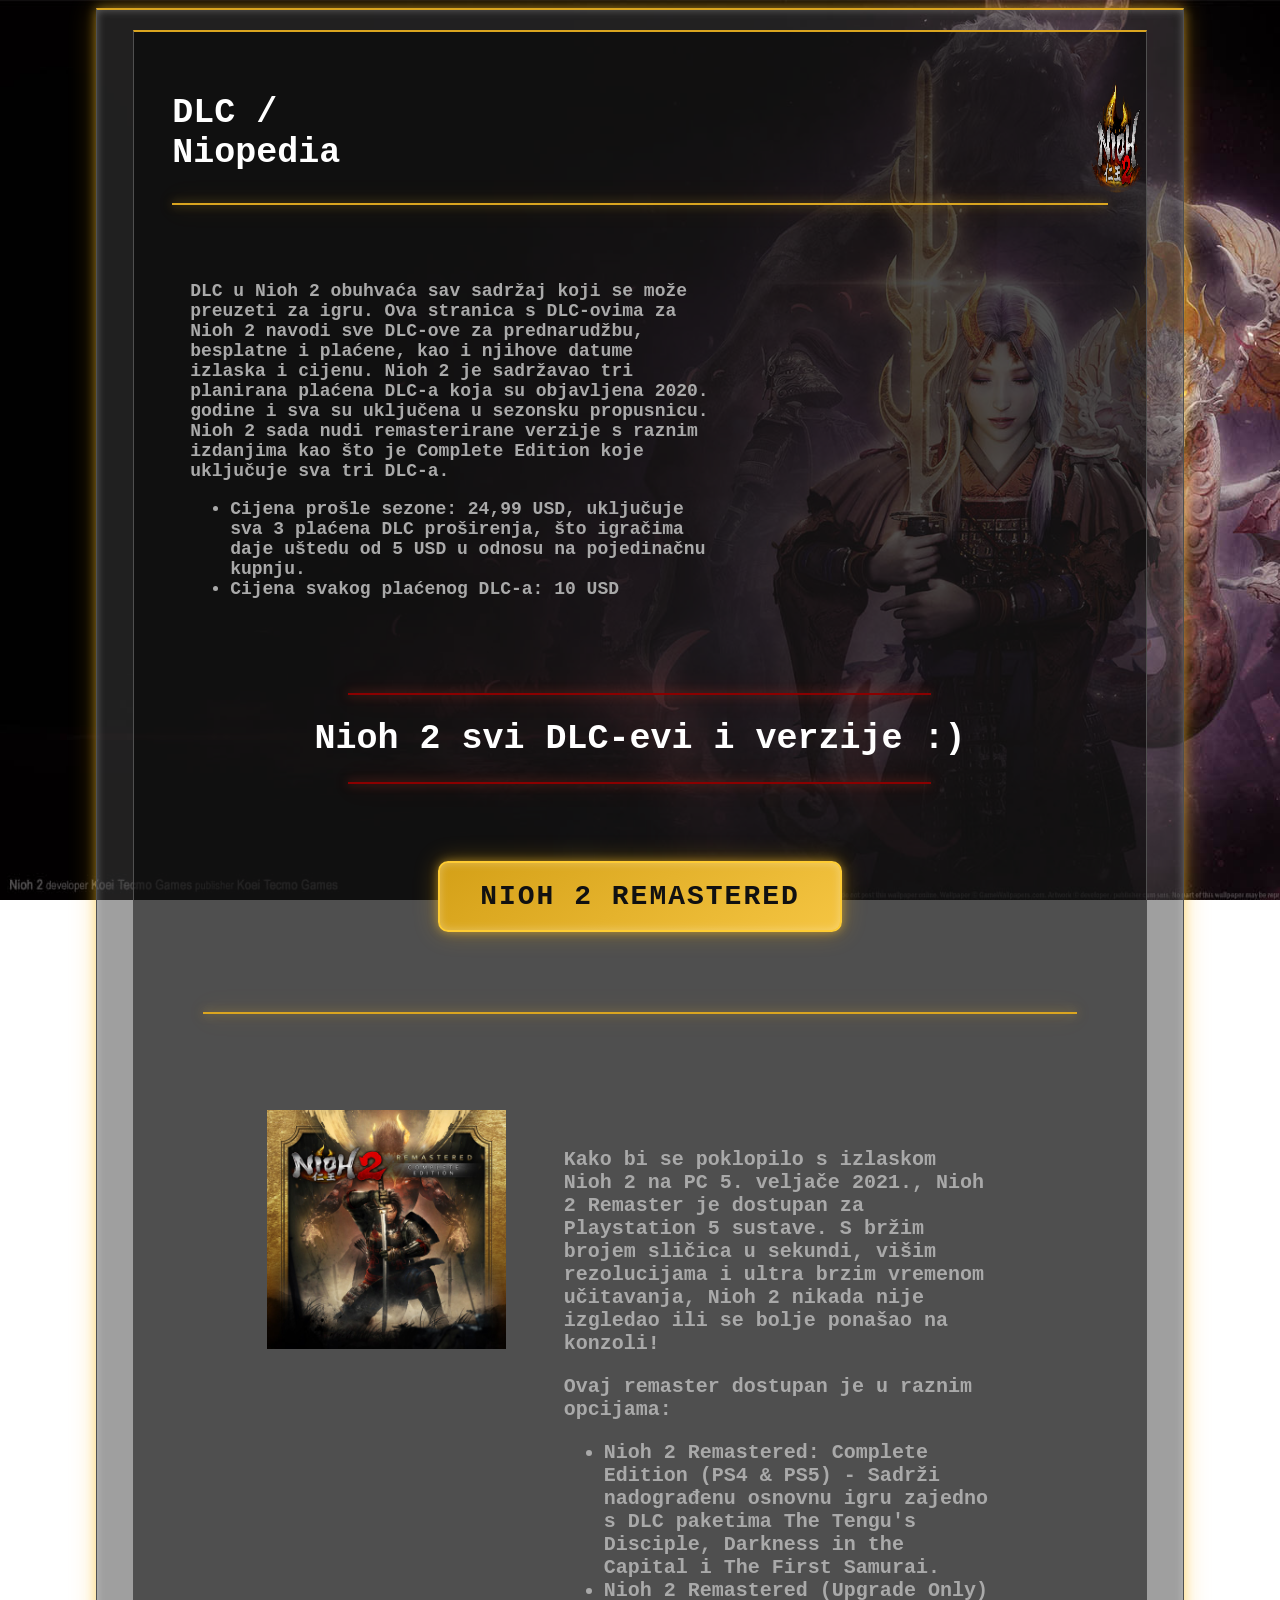
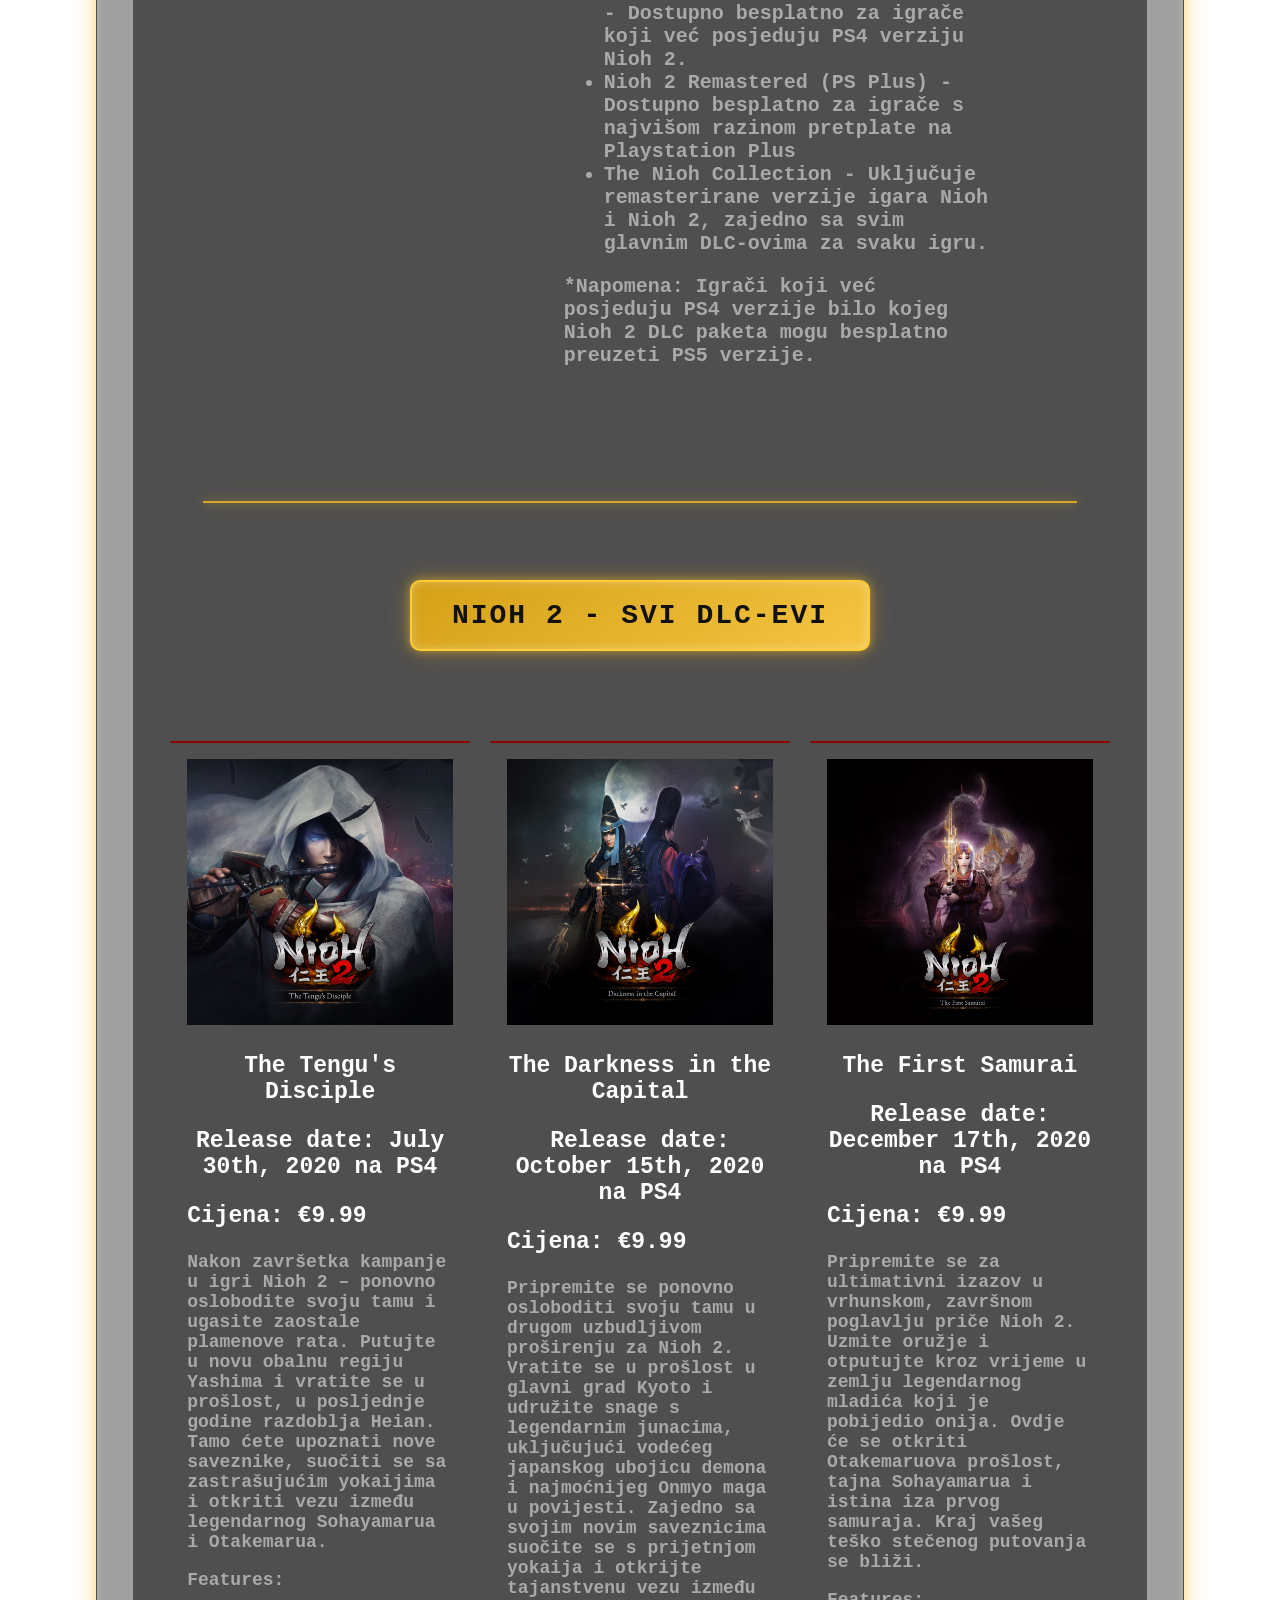
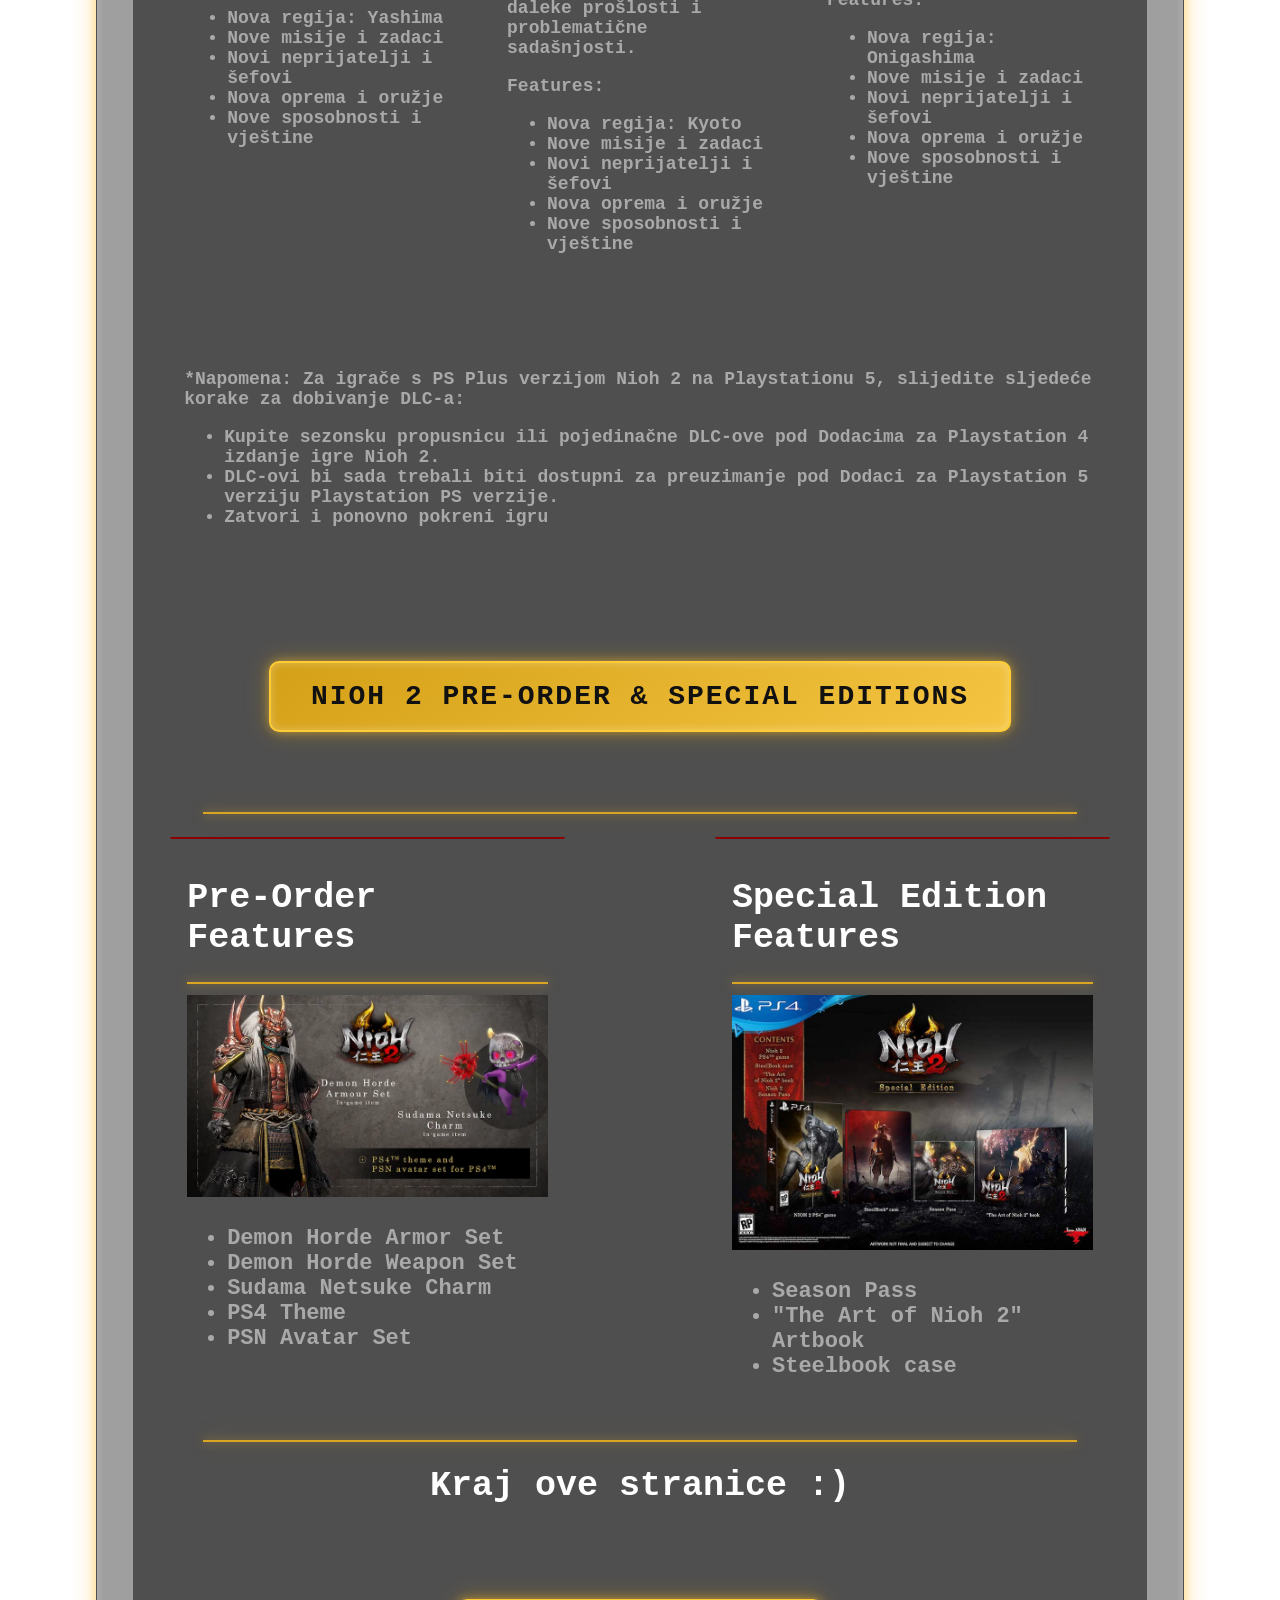
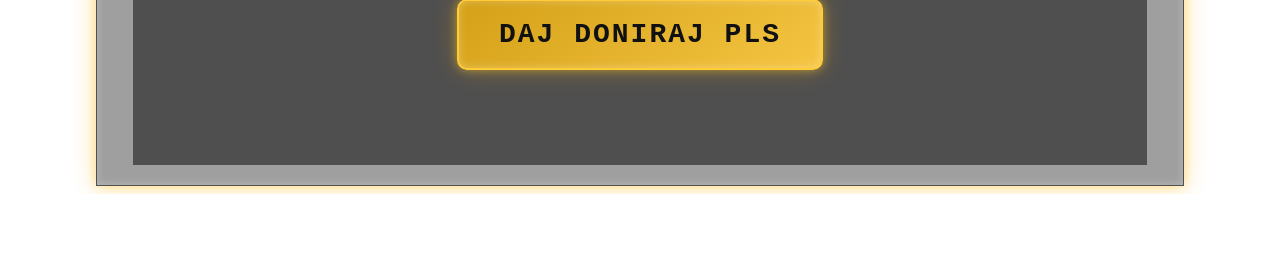
<file: niohwiki - Copy/niohwiki-dlc/dlc.html>
<!DOCTYPE html>
<html lang="en">
<head>
    <meta charset="UTF-8">
    <meta name="viewport" content="width=device-width, initial-scale=1.0">
    <title>Niopedia/DLC&Remaster</title>
    <link rel="stylesheet" href="dlcstyle.css">
    <meta name="viewport" content="width=device-width, initial-scale=1.0">
</head>
<body>
        <div class="overlay">
        <div class="overlay2">
            <div class="pocetak">
                    <div class="romp">
            <h1>DLC / Niopedia</h1>
            <img class="slikica" src="dlcphotos/logo.png" alt="Ovo bude nekakva slika">
                    </div>
            <hr class="bomb">
            <div class="nekaj">
            <p>
                DLC u Nioh 2 obuhvaća sav sadržaj koji se može preuzeti za igru. Ova stranica s DLC-ovima za Nioh 2 navodi sve DLC-ove za prednarudžbu, besplatne i plaćene, kao i njihove datume izlaska i cijenu. Nioh 2 je sadržavao tri planirana plaćena DLC-a koja su objavljena 2020. godine i sva su uključena u sezonsku propusnicu. Nioh 2 sada nudi remasterirane verzije s raznim izdanjima kao što je Complete Edition koje uključuje sva tri DLC-a.
            </p>
            <ul>
                <li>Cijena prošle sezone: 24,99 USD, uključuje sva 3 plaćena DLC proširenja, što igračima daje uštedu od 5 USD u odnosu na pojedinačnu kupnju.</li>
                <li>Cijena svakog plaćenog DLC-a: 10 USD</li>
            </ul>
            </div>
            </div>
    <hr class="bum">
    <h1>Nioh 2 svi DLC-evi i verzije :)</h1>
    <hr class="bum">
    <a href="https://store.playstation.com/en-hr/concept/234389" class="gumb" target="_blank">
            Nioh 2 Remastered
    </a>
    <hr class="bam">
    <div class="jedan">
        <img class="slika" src="dlcphotos/remaster.jpg" alt="Ovo bude nekakva slika">
        <div class="dva">
        <p>
            Kako bi se poklopilo s izlaskom Nioh 2 na PC 5. veljače 2021., Nioh 2 Remaster je dostupan za Playstation 5 sustave. S bržim brojem sličica u sekundi, višim rezolucijama i ultra brzim vremenom učitavanja, Nioh 2 nikada nije izgledao ili se bolje ponašao na konzoli!
        </p>
        <p>
            Ovaj remaster dostupan je u raznim opcijama:
        </p>
        <ul>
            <li>Nioh 2 Remastered: Complete Edition (PS4 & PS5) - Sadrži nadograđenu osnovnu igru zajedno s DLC paketima The Tengu's Disciple, Darkness in the Capital i The First Samurai.</li>
            <li>Nioh 2 Remastered (Upgrade Only) - Dostupno besplatno za igrače koji već posjeduju PS4 verziju Nioh 2.</li>
            <li>Nioh 2 Remastered (PS Plus) - Dostupno besplatno za igrače s najvišom razinom pretplate na Playstation Plus</li>
            <li>The Nioh Collection - Uključuje remasterirane verzije igara Nioh i Nioh 2, zajedno sa svim glavnim DLC-ovima za svaku igru.</li>
        </ul>
        <p>
            *Napomena: Igrači koji već posjeduju PS4 verzije bilo kojeg Nioh 2 DLC paketa mogu besplatno preuzeti PS5 verzije.
        </p>
        </div>
    </div>
    <hr class="bam">
    <div>
        <a href="https://www.playstation.com/en-hr/games/nioh-2/dlc/" class="gumb" target="_blank">
            Nioh 2 - Svi DLC-evi
        </a>
    <div class="okvirdlc">
        <div class="dlc">
            <center><img class="slika" src="dlcphotos/dlc1.jpg" alt="Ovo bude nekakva slika">
                <h3>The Tengu's Disciple</h3>
            <h3>Release date: July 30th, 2020 na PS4</h3></center>
            <h3>Cijena: €9.99</h3>
            <p>
                Nakon završetka kampanje u igri Nioh 2 – ponovno oslobodite svoju tamu i ugasite zaostale plamenove rata.
Putujte u novu obalnu regiju Yashima i vratite se u prošlost, u posljednje godine razdoblja Heian. Tamo ćete upoznati nove saveznike, suočiti se sa zastrašujućim yokaijima i otkriti vezu između legendarnog Sohayamarua i Otakemarua.
            </p>
            <p>Features:</p>
            <ul>
                <li>Nova regija: Yashima</li>
                <li>Nove misije i zadaci</li>
                <li>Novi neprijatelji i šefovi</li>
                <li>Nova oprema i oružje</li>
                <li>Nove sposobnosti i vještine</li>
            </ul>
        </div>
        <div class="dlc">
            <center><img class="slika" src="dlcphotos/dlc2.jpg" alt="Ovo bude nekakva slika">
                <h3>The Darkness in the Capital</h3>
            <h3>Release date: October 15th, 2020 na PS4</h3></center>
            <h3>Cijena: €9.99</h3>
            <p>
                Pripremite se ponovno osloboditi svoju tamu u drugom uzbudljivom proširenju za Nioh 2.
Vratite se u prošlost u glavni grad Kyoto i udružite snage s legendarnim junacima, uključujući vodećeg japanskog ubojicu demona i najmoćnijeg Onmyo maga u povijesti. Zajedno sa svojim novim saveznicima suočite se s prijetnjom yokaija i otkrijte tajanstvenu vezu između daleke prošlosti i problematične sadašnjosti.
            </p>
            <p>Features:</p>
            <ul>
                <li>Nova regija: Kyoto</li>
                <li>Nove misije i zadaci</li>
                <li>Novi neprijatelji i šefovi</li>
                <li>Nova oprema i oružje</li>
                <li>Nove sposobnosti i vještine</li>
            </ul>
        </div>
        <div class="dlc">
            <center><img class="slika" src="dlcphotos/dlc3.jpg" alt="Ovo bude nekakva slika">
                <h3>The First Samurai</h3>
            <h3>Release date: December 17th, 2020 na PS4</h3></center>
            <h3>Cijena: €9.99</h3>
            <p>
                Pripremite se za ultimativni izazov u vrhunskom, završnom poglavlju priče Nioh 2.
Uzmite oružje i otputujte kroz vrijeme u zemlju legendarnog mladića koji je pobijedio onija. Ovdje će se otkriti Otakemaruova prošlost, tajna Sohayamarua i istina iza prvog samuraja. Kraj vašeg teško stečenog putovanja se bliži.
            </p>
            <p>Features:</p>
            <ul>
                <li>Nova regija: Onigashima</li>
                <li>Nove misije i zadaci</li>
                <li>Novi neprijatelji i šefovi</li>
                <li>Nova oprema i oružje</li>
                <li>Nove sposobnosti i vještine</li>
            </ul>
        </div>
    </div>
    <div class="ljevo">
    <p>
        *Napomena: Za igrače s PS Plus verzijom Nioh 2 na Playstationu 5, slijedite sljedeće korake za dobivanje DLC-a:
    </p>
    <ul>
        <li>Kupite sezonsku propusnicu ili pojedinačne DLC-ove pod Dodacima za Playstation 4 izdanje igre Nioh 2.</li>
        <li>DLC-ovi bi sada trebali biti dostupni za preuzimanje pod Dodaci za Playstation 5 verziju Playstation PS verzije.</li>
        <li>Zatvori i ponovno pokreni igru</li>
    </ul>
    </div>
    <a href="https://www.playstation.com/en-hr/games/nioh-2/" class="gumb" target="_blank">
        Nioh 2 Pre-Order & Special Editions
    </a>
    <hr class="bam">
<div class="okvirspecial">
    <div class="special">
        <h1>Pre-Order Features</h1>
        <hr class="bomb">
        <img class="slika" src="dlcphotos/preorder.png" alt="Ovo bude nekakva slika">
        <ul>
            <li>Demon Horde Armor Set</li>
            <li>Demon Horde Weapon Set</li>
            <li>Sudama Netsuke Charm</li>
            <li>PS4 Theme</li>
            <li>PSN Avatar Set</li>
        </ul>
    </div>
    <div class="special">
        <h1>Special Edition Features</h1>
        <hr class="bomb">
        <img class="slika" src="dlcphotos/specialedition.png" alt="Ovo bude nekakva slika">
        <ul>
            <li>Season Pass</li>
            <li>"The Art of Nioh 2" Artbook</li>
            <li>Steelbook case</li>
        </ul>
    </div>
</div>
    <hr class="bam">
    <h1>Kraj ove stranice :)</h1>
    <a href="nekilink" class="gumb" target="_blank">
        Daj doniraj pls
    </a>
    </div>
    </div>
</body>
</html>
</file>
<file: niohwiki - Copy/niohwiki-dlc/dlcstyle.css>
body {
    text-align: center;
    font-family: monospace;
    background-image: url(pozadina.jpg);
    background-attachment: fixed;
    background-repeat: no-repeat;
    background-size: cover;
    font-weight: bold;
    color: darkgray;
}

.overlay {
    background-color: rgba(65, 65, 65, 0.5);
    padding: 20px;
    max-width: 86%;
    margin: 0 auto;
    border-top: 2px solid goldenrod;
    border-left: 1px solid rgb(80, 80, 80);
    border-right: 1px solid rgb(80, 80, 80);
    border-bottom: 1px solid rgb(80, 80, 80);
    box-shadow:
        0 0 10px rgba(255, 200, 50, 0.5),
        0 0 25px rgba(255, 180, 0, 0.3),
        inset 0 0 8px rgba(255,255,255,0.3);
}

.overlay2 {
    background-color: rgba(0, 0, 0, 0.5);
    max-width: 97%;
    margin: 0 auto;
    border-top: 2px solid goldenrod;
    border-left: 1px solid rgb(80, 80, 80);
    border-right: 1px solid rgb(80, 80, 80);
    border-bottom: 1px solid rgb(80, 80, 80);
    padding: 20px;
}

.pocetak{
    text-align:left;
    margin-bottom: 40px;
    padding: 18px;
}

.romp{
    display: flex;
    gap: 80%;
}

.nekaj{
    max-width: 60%;
    text-align: left;
    padding: 18px;
    margin-top: 40px;
    font-size: 18px;
}

h1{
    font-size: 35px;
    color: white;
}

h3{
    font-size: 23px;
    color:white;
}

.bum {
    border: 1px solid darkred;
    width: 60%;
        box-shadow:
        0 0 10px rgba(255, 81, 50, 0.5),
        0 0 25px rgba(255, 8, 0, 0.3),
        inset 0 0 8px rgba(255,255,255,0.3);
}

.bam {
    border: 1px solid goldenrod;
    width: 90%;
        box-shadow:
        0 0 10px rgba(255, 200, 50, 0.5),
        0 0 25px rgba(255, 180, 0, 0.3),
        inset 0 0 8px rgba(255,255,255,0.3);
}

.slikica{
    width: 6%;
}
.bomb {
    border: 1px solid goldenrod;
    width: 100%;
    box-shadow:
        0 0 10px rgba(255, 200, 50, 0.5),
        0 0 25px rgba(255, 180, 0, 0.3),
        inset 0 0 8px rgba(255,255,255,0.3);
}

.slika{
    width: 100%;
}

.dlc {
    width: 90%;
    max-width: 500px;
    background: overlay;
    border-top: 2px solid darkred;
    border-left: 1px solid rgb(80, 80, 80);
    border-right: 1px solid rgb(80, 80, 80);
    border-bottom: 1px solid rgb(80, 80, 80);
    padding: 16px;
    margin-bottom: 14px;
    margin: 0 auto;
    text-align: left;
    font-size: 18px;
    min-width: 0;
}

.okvirdlc {
    max-width: 100%;
    background: transparent;
    margin: 0 auto;
    padding: 16px;
    border-radius: 16px;
    margin-bottom: 14px;
    display: flex;
    flex-direction: row;
    margin: 0 auto;
    justify-content: center;
    gap: 20px;
}

.okvirspecial{
    max-width: 100%;
    background: transparent;
    margin: 0 auto;
    padding: 16px;
    border-radius: 16px;
    margin-bottom: 14px;
    display: flex;
    flex-direction: row;
    margin: 0 auto;
    justify-self: center;
    gap: 150px;
}

.special{
    max-width: 500px;
    width: 90%;
    background: overlay;
    border-top: 2px solid darkred;
    border-left: 1px solid rgb(80, 80, 80);
    border-right: 1px solid rgb(80, 80, 80);
    border-bottom: 1px solid rgb(80, 80, 80);
    padding: 16px;
    margin-bottom: 14px;
    margin: 0 auto;
    font-size: 22px;
    text-align: left;
    min-width: 0;
}

.jedan{
    max-width: 80%;
    background: transparent;
    margin: 0 auto;
    padding: 16px;
    display: flex;
    border-radius: 16px;
    margin-bottom: 80px;
    margin-top: 80px;
    align-items: flex-start;
    justify-content: center;
    gap: 40px;
    width: 90%;
    flex-wrap: wrap;
}

.jedan img{
    width: 32%;
}

.dva{
    text-align: left;
    padding: 18px;
    font-size: 20px;
    flex: 1;
    min-width: 300px;
    color: darkgray;
}

.gumb{
    background: linear-gradient(145deg, #d4a017, #f5c542);
    color: #111;
    font-size: 28px;
    font-weight: bold;
    padding: 18px 40px;
    border: 2px solid #ffcc33;
    border-radius: 10px;
    margin-top: 70px;
    margin-bottom: 70px;
    cursor: pointer;
    display:inline-block;
    text-decoration:none;
    box-shadow:
        0 0 10px rgba(255, 200, 50, 0.5),
        0 0 25px rgba(255, 180, 0, 0.3),
        inset 0 0 8px rgba(255,255,255,0.3);
    transition: all 0.25s ease;
    text-transform: uppercase;
    letter-spacing: 2px;
    position: relative;
    overflow: hidden;
    max-width: 90%;
}

.gumb:hover{
    transform: translateY(-3px) scale(1.03);

    box-shadow:
        0 0 15px rgba(255, 220, 100, 0.8),
        0 0 35px rgba(255, 180, 0, 0.6),
        inset 0 0 10px rgba(255,255,255,0.4);

    background: linear-gradient(145deg, #f5c542, #ffdb58);
}

.gumb:active {
    transform: scale(0.98);
}

.ljevo{
    text-align:left;
    font-size: 18px;
    padding: 30px;
    margin-top: 16px;
    margin-bottom: 16px;
}

*{
    box-sizing: border-box;
}

@media (max-width: 768px){

    .overlay{
        max-width: 100%;
    }

    .romp{
        flex-direction: column;
    }

    .slika{
        min-width: 100%;
    }

    .slikica{
        width: 65%;
        align-self: center;
    }

    .overlay2{
        max-width: 100%;
    }

    h1{
        font-size:28px;
        text-align:center;
    }
    
    .bam{
        max-width: 100%;
    }

    .bum{
        width: 310px;
    }

    .pocetak{
        max-width: 100%;
    }

    .nekaj{
        max-width: 100%;
    }

    .jedan{
        flex-direction:column;
        align-items:center;
        text-align:center;
        max-width: 100%;
    }

    .dva{
        min-width:100%;
    }

    .gumb{
        font-size:20px;
        padding:14px 24px;
    }

    p, li{
        font-size: 14px;
    }

    .okvirdlc{
        flex-direction: column;
        align-items: center;
        gap: 25px;
    }

    .dlc{
        width: 90%;
        margin-bottom: 30px;
    }

    .dlc h3{
        font-size: 20px;
    }

    .dlc p{
        font-size: 16px;
    }

    .dlc li{
        font-size: 16px;
    }

    .okvirspecial{
        flex-direction: column;
        align-items: center;
        gap: 25px;
    }

    .special{
        width: 90%;
        margin-bottom: 30px;
    }

    .special h3{
        font-size: 20px;
    }

    .special p{
        font-size: 16px;
    }

    .special li{
        font-size: 16px;
    }
}

img{
    max-width:100%;
    height:auto;
}

body{
    overflow-x:hidden;
}
</file>
